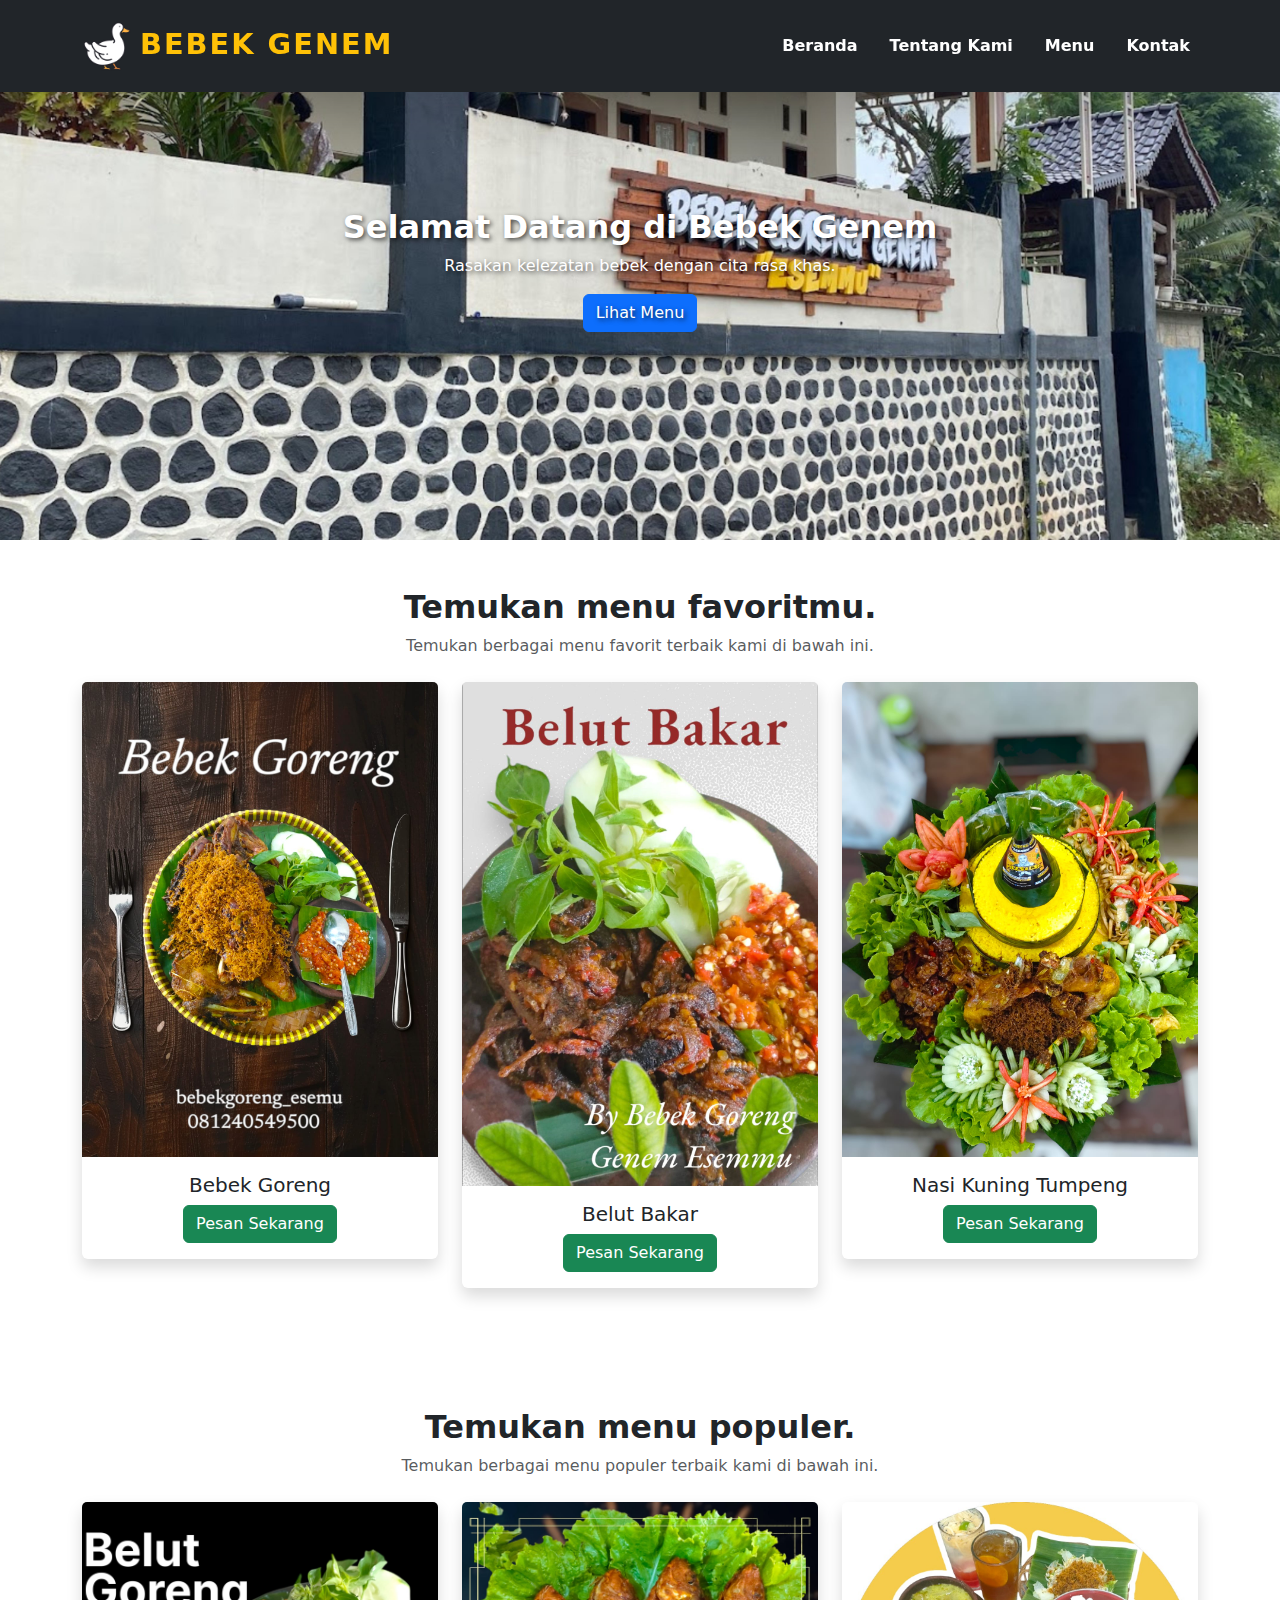
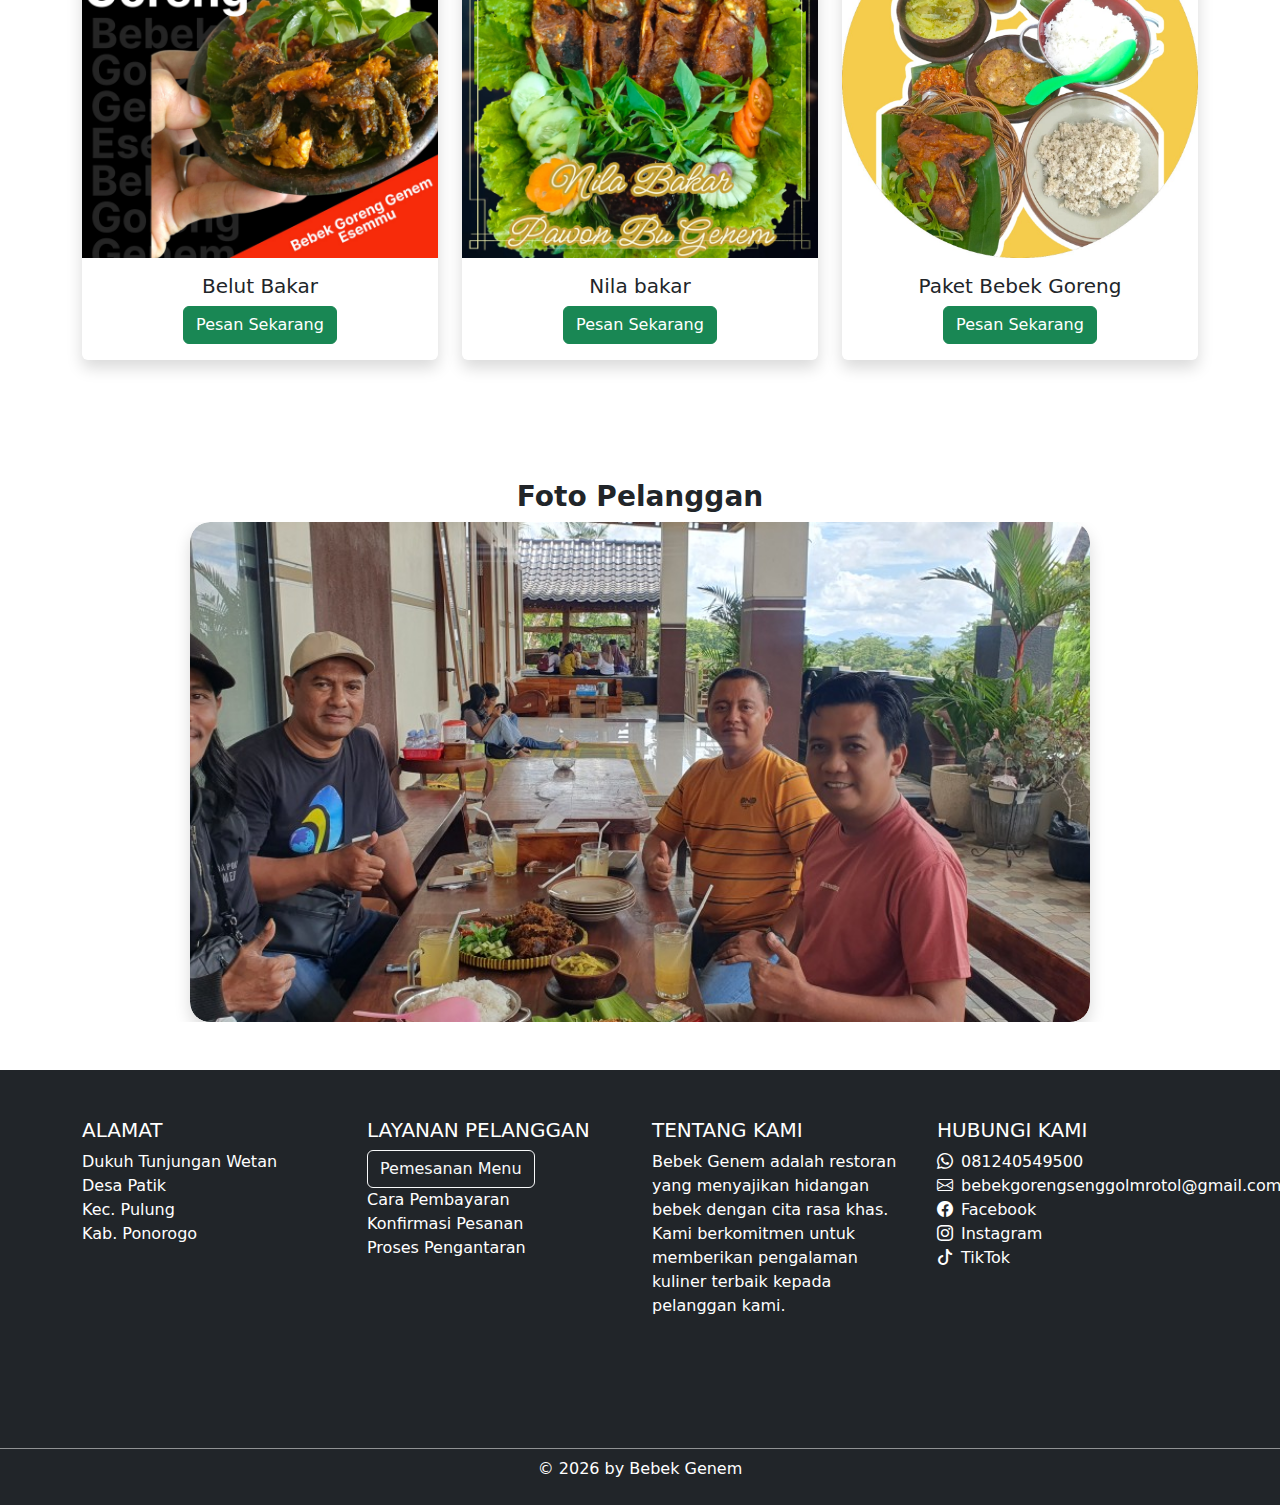
<file: index.html>
<!DOCTYPE html>
<html lang="id">
<head>
    <meta charset="UTF-8">
    <meta name="viewport" content="width=device-width, initial-scale=1.0">
    <title>Menu - Bebek Genem</title>
    <link rel="stylesheet" href="https://cdn.jsdelivr.net/npm/bootstrap@5.3.0/dist/css/bootstrap.min.css">
    <link rel="stylesheet" href="https://cdn.jsdelivr.net/npm/bootstrap-icons/font/bootstrap-icons.css">
    <link rel="stylesheet" href="styles.css">
</head>
<body>
<!-- Navigasi Header -->
<header class="bg-dark position-fixed top-0 w-100 shadow-lg" style="z-index: 1100;">
  <nav class="navbar navbar-expand-lg container-fluid py-3">
      <div class="container">
          <!-- Logo -->
          <a class="navbar-brand fw-bold text-uppercase text-warning" href="#" style="font-size: 1.8rem; letter-spacing: 2px;">
            <img class="me-2" src="duck.png" alt="Logo Bebek Genem" style="height: 50px;">Bebek Genem
          </a>

          <!-- Tombol Toggle -->
          <button class="navbar-toggler border-0" type="button" style="background-color: #fff;" 
              data-bs-toggle="collapse" data-bs-target="#navbarNav" 
              aria-controls="navbarNav" aria-expanded="false" aria-label="Toggle navigation">
              <span class="navbar-toggler-icon"></span>
          </button>

          <!-- Menu Navigasi -->
          <div class="collapse navbar-collapse justify-content-end" id="navbarNav">
              <ul class="navbar-nav gap-3">
                  <li class="nav-item">
                      <a class="nav-link text-white fw-semibold" href="index.html">Beranda</a>
                  </li>
                  <li class="nav-item">
                      <a class="nav-link text-white fw-semibold" href="tentang.html">Tentang Kami</a>
                  </li>
                  <li class="nav-item">
                      <a class="nav-link text-white fw-semibold" href="menu.html">Menu</a>
                  </li>
                  <li class="nav-item">
                      <a class="nav-link text-white fw-semibold" href="kontak.html">Kontak</a>
                  </li>
              </ul>
          </div>
      </div>
  </nav>
</header>


    <section class="hero-section text-center">
        <div class="hero-content">
            <h2 class="fw-bold">Selamat Datang di Bebek Genem</h2>
            <p>Rasakan kelezatan bebek dengan cita rasa khas.</p>
            <a href="menu.html" class="btn btn-primary">Lihat Menu</a>
        </div>
    </section>
    <div class="container py-5" id="menu">
      <h2 class="text-center fw-bold">Temukan menu favoritmu.</h2>
      <p class="text-center text-muted">Temukan berbagai menu favorit terbaik kami di bawah ini.</p>
      <div class="row mt-4">
          <!-- Card Menu 1 -->
          <div class="col-md-4 mb-4">
              <div class="card shadow border-0">
                  <img src="data14.jpg" class="card-img-top" alt="Bebek Goreng">
                  <div class="card-body text-center">
                      <h5>Bebek Goreng</h5>
                      <button class="btn btn-success" onclick="pesanSekarang('Bebek Goreng')">Pesan Sekarang</button>
                  </div>
              </div>
          </div>
          <!-- Card Menu 2 -->
          <div class="col-md-4 mb-4">
              <div class="card shadow border-0">
                  <img src="data17.jpg" class="card-img-top" alt="Belut Bakar">
                  <div class="card-body text-center">
                      <h5>Belut Bakar</h5>
                      <button class="btn btn-success" onclick="pesanSekarang('Belut Bakar')">Pesan Sekarang</button>
                  </div>
              </div>
          </div>
          <!-- Card Menu 3 -->
          <div class="col-md-4 mb-4">
              <div class="card shadow border-0">
                  <img src="data15.jpg" class="card-img-top" alt="Nasi Kuning Tumpeng">
                  <div class="card-body text-center">
                      <h5>Nasi Kuning Tumpeng</h5>
                      <button class="btn btn-success" onclick="pesanSekarang('Nasi Kuning Tumpeng')">Pesan Sekarang</button>
                  </div>
              </div>
          </div>
      </div>
  </div>
  
<!-- Pop-up Order -->
<div id="orderPopup" class="popup-content">
    <span class="close-btn" onclick="closePopup()">&times;</span>
    <h4>Pesan Sekarang</h4>
    <p id="orderText"></p>
    <a id="waLink" href="#" target="_blank" class="btn btn-success">Pesan via WhatsApp</a>
</div>
  
<style>
        /* Style untuk pop-up */
    .popup-content {
        position: fixed;
        top: 50%;
        left: 50%;
        transform: translate(-50%, -50%);
        background: white;
        padding: 20px;
        border-radius: 10px;
        box-shadow: 0px 4px 10px rgba(0, 0, 0, 0.2);
        width: 400px;
        max-width: 90%;
        text-align: center;
        border: 1px solid #ddd;
        z-index: 1000;
        display: none; /* Default disembunyikan */
    }

    /* Tombol close */
    .close-btn {
        position: absolute;
        top: 10px;
        right: 15px;
        font-size: 20px;
        cursor: pointer;
    }

    /* Style tombol */
    .btn-success {
        background-color: green;
        color: white;
        border: none;
        padding: 10px 20px;
        cursor: pointer;
        border-radius: 5px;
        font-size: 16px;
    }

    .btn-success:hover {
        background-color: darkgreen;
    }
</style>

    
<script>
    function pesanSekarang(menuName) {
        document.getElementById("orderText").innerText = "Anda akan memesan " + menuName + ". Klik tombol di bawah untuk melanjutkan.";
        document.getElementById("waLink").href = "https://wa.me/6281240549500?text=Saya%20ingin%20memesan%20" + encodeURIComponent(menuName);
        document.getElementById("orderPopup").style.display = "block"; // Menampilkan pop-up
    }

    function closePopup() {
        document.getElementById("orderPopup").style.display = "none"; // Menutup pop-up
    }
</script>

      
      

    
    <div class="container py-5" id="menu">
        <h2 class="text-center fw-bold">Temukan menu populer.</h2>
        <p class="text-center text-muted">Temukan berbagai menu populer terbaik kami di bawah ini.</p>
        <div class="row mt-4">
            <!-- Card Menu 1 -->
            <div class="col-md-4 mb-4">
                <div class="card shadow border-0">
                    <img src="data11.jpg" class="card-img-top" alt="Bebek Goreng">
                    <div class="card-body text-center">
                        <h5>Belut Bakar</h5>
                        <button class="btn btn-success" onclick="pesanSekarang('Bebek Goreng')">Pesan Sekarang</button>
                    </div>
                </div>
            </div>
            <!-- Card Menu 2 -->
            <div class="col-md-4 mb-4">
                <div class="card shadow border-0">
                    <img src="data12.jpg" class="card-img-top" alt="Belut Bakar">
                    <div class="card-body text-center">
                        <h5>Nila bakar</h5>
                        <button class="btn btn-success" onclick="pesanSekarang('Belut Bakar')">Pesan Sekarang</button>
                    </div>
                </div>
            </div>
            <!-- Card Menu 3 -->
            <div class="col-md-4 mb-4">
                <div class="card shadow border-0">
                    <img src="data10.jpg" class="card-img-top" alt="Nasi Kuning Tumpeng">
                    <div class="card-body text-center">
                        <h5>Paket Bebek Goreng</h5>
                        <button class="btn btn-success" onclick="pesanSekarang('Nasi Kuning Tumpeng')">Pesan Sekarang</button>
                    </div>
                </div>
            </div>
        </div>
    </div>
    
<!-- Pop-up Order -->
<div id="orderPopup" class="popup-content">
    <span class="close-btn" onclick="closePopup()">&times;</span>
    <h4>Pesan Sekarang</h4>
    <p id="orderText"></p>
    <a id="waLink" href="#" target="_blank" class="btn btn-success">Pesan via WhatsApp</a>
</div>

<style>
        /* Style untuk pop-up */
    .popup-content {
        position: fixed;
        top: 50%;
        left: 50%;
        transform: translate(-50%, -50%);
        background: white;
        padding: 20px;
        border-radius: 10px;
        box-shadow: 0px 4px 10px rgba(0, 0, 0, 0.2);
        width: 400px;
        max-width: 90%;
        text-align: center;
        border: 1px solid #ddd;
        z-index: 1000;
        display: none; /* Default disembunyikan */
    }

    /* Tombol close */
    .close-btn {
        position: absolute;
        top: 10px;
        right: 15px;
        font-size: 20px;
        cursor: pointer;
    }

    /* Style tombol */
    .btn-success {
        background-color: green;
        color: white;
        border: none;
        padding: 10px 20px;
        cursor: pointer;
        border-radius: 5px;
        font-size: 16px;
    }

    .btn-success:hover {
        background-color: darkgreen;
    }
</style>

    
<script>
    function pesanSekarang(menuName) {
        document.getElementById("orderText").innerText = "Anda akan memesan " + menuName + ". Klik tombol di bawah untuk melanjutkan.";
        document.getElementById("waLink").href = "https://wa.me/6281240549500?text=Saya%20ingin%20memesan%20" + encodeURIComponent(menuName);
        document.getElementById("orderPopup").style.display = "block"; // Menampilkan pop-up
    }

    function closePopup() {
        document.getElementById("orderPopup").style.display = "none"; // Menutup pop-up
    }
</script>
    

      


<!-- Tambahkan FontAwesome -->
<link rel="stylesheet" href="https://cdnjs.cloudflare.com/ajax/libs/font-awesome/6.0.0/css/all.min.css">

<!-- Tambahkan Bootstrap -->
<link rel="stylesheet" href="https://cdn.jsdelivr.net/npm/bootstrap@5.3.0/dist/css/bootstrap.min.css">
<script src="https://cdn.jsdelivr.net/npm/bootstrap@5.3.0/dist/js/bootstrap.bundle.min.js"></script>

<!-- Tambahkan FontAwesome -->
<link rel="stylesheet" href="https://cdnjs.cloudflare.com/ajax/libs/font-awesome/6.0.0/css/all.min.css">

<!-- Foto Pelanggan -->
<h3 class="text-center fw-bold mt-5">Foto Pelanggan</h3>
<div id="carouselPelanggan" class="carousel slide" data-bs-ride="carousel">
    <div class="carousel-inner">
        <div class="carousel-item active">
            <div class="d-flex justify-content-center">
                <div class="card shadow border-0" style="width: 80%; max-width: 900px; border-radius: 20px; overflow: hidden;">
                    <img src="data22.jpg" class="card-img-top" alt="Foto Pelanggan 1" style="width: 100%; height: 500px; object-fit: cover; border-radius: 20px; cursor: pointer;" data-bs-toggle="modal" data-bs-target="#fotoModal1">
                </div>
            </div>
        </div>
        <div class="carousel-item">
            <div class="d-flex justify-content-center">
                <div class="card shadow border-0" style="width: 80%; max-width: 900px; border-radius: 20px; overflow: hidden;">
                    <img src="data23.jpg" class="card-img-top" alt="Foto Pelanggan 2" style="width: 100%; height: 500px; object-fit: cover; border-radius: 20px; cursor: pointer;" data-bs-toggle="modal" data-bs-target="#fotoModal2">
                </div>
            </div>
        </div>
        <div class="carousel-item">
            <div class="d-flex justify-content-center">
                <div class="card shadow border-0" style="width: 80%; max-width: 900px; border-radius: 20px; overflow: hidden;">
                    <img src="data24.jpg" class="card-img-top" alt="Foto Pelanggan 3" style="width: 100%; height: 500px; object-fit: cover; border-radius: 20px; cursor: pointer;" data-bs-toggle="modal" data-bs-target="#fotoModal3">
                </div>
            </div>
        </div>
    </div>
    <button class="carousel-control-prev" type="button" data-bs-target="#carouselPelanggan" data-bs-slide="prev">
        <span class="carousel-control-prev-icon" aria-hidden="true"></span>
        <span class="visually-hidden">Previous</span>
    </button>
    <button class="carousel-control-next" type="button" data-bs-target="#carouselPelanggan" data-bs-slide="next">
        <span class="carousel-control-next-icon" aria-hidden="true"></span>
        <span class="visually-hidden">Next</span>
    </button>
</div>

<!-- Modals -->
<div class="modal fade" id="fotoModal1" tabindex="-1" aria-labelledby="fotoModalLabel1" aria-hidden="true">
    <div class="modal-dialog modal-dialog-centered">
        <div class="modal-content">
            <div class="modal-header">
                <h5 class="modal-title" id="fotoModalLabel1">Foto Pelanggan 1</h5>
                <button type="button" class="btn-close" data-bs-dismiss="modal" aria-label="Close"></button>
            </div>
            <div class="modal-body text-center">
                <img src="data22.jpg" class="img-fluid" alt="Foto Pelanggan 1">
            </div>
        </div>
    </div>
</div>

<div class="modal fade" id="fotoModal2" tabindex="-1" aria-labelledby="fotoModalLabel2" aria-hidden="true">
    <div class="modal-dialog modal-dialog-centered">
        <div class="modal-content">
            <div class="modal-header">
                <h5 class="modal-title" id="fotoModalLabel2">Foto Pelanggan 2</h5>
                <button type="button" class="btn-close" data-bs-dismiss="modal" aria-label="Close"></button>
            </div>
            <div class="modal-body text-center">
                <img src="data23.jpg" class="img-fluid" alt="Foto Pelanggan 2">
            </div>
        </div>
    </div>
</div>

<div class="modal fade" id="fotoModal3" tabindex="-1" aria-labelledby="fotoModalLabel3" aria-hidden="true">
    <div class="modal-dialog modal-dialog-centered">
        <div class="modal-content">
            <div class="modal-header">
                <h5 class="modal-title" id="fotoModalLabel3">Foto Pelanggan 3</h5>
                <button type="button" class="btn-close" data-bs-dismiss="modal" aria-label="Close"></button>
            </div>
            <div class="modal-body text-center">
                <img src="data24.jpg" class="img-fluid" alt="Foto Pelanggan 3">
            </div>
        </div>
    </div>
</div>

<!-- Bootstrap JS (Pastikan sudah terhubung dengan Bootstrap) -->
<script src="https://cdn.jsdelivr.net/npm/bootstrap@5.3.0/dist/js/bootstrap.bundle.min.js"></script>

      
   <!-- Footer Section dengan empat kolom -->
   <footer class="bg-dark text-white pt-5 pb-3 mt-5">
    <div class="container">
      <div class="row">

        <!-- Alamat dan Maps -->
        <div class="col-md-3 mb-4">
            <h5>ALAMAT</h5>
            <p>
              Dukuh Tunjungan Wetan<br>
              Desa Patik<br>
              Kec. Pulung<br>
              Kab. Ponorogo
            </p>
            <div class="ratio ratio-16x9">
              <iframe src="https://www.google.com/maps/embed?pb=!1m18!1m12!1m3!1d3952.1917966020073!2d111.63335627460192!3d-7.874990092147251!2m3!1f0!2f0!3f0!3m2!1i1024!2i768!4f13.1!3m3!1m2!1s0x2e79a798144b3a49%3A0x6df66e10155058dc!2sbebek%20goreng%20genem%20esemu!5e0!3m2!1sid!2sid!4v1740235787434!5m2!1sid!2sid" 
                      style="border:0;" allowfullscreen="" loading="lazy"></iframe>
            </div>
          </div>
          
<!-- Layanan Pelanggan -->
<div class="col-md-3 mb-4">
    <h5>LAYANAN PELANGGAN</h5>
    <ul class="list-unstyled">
      <li>
        <button type="button" onclick="window.open('https://wa.me/6281240549500?text=Pemesanan%20Menu', '_blank')" class="btn btn-outline-light pressed-effect">
          Pemesanan Menu
        </button>
      </li>
      <li>Cara Pembayaran</li>
      <li>Konfirmasi Pesanan</li>
      <li>Proses Pengantaran</li>
    </ul>
  </div>
  
        <!-- Tentang Kami -->
        <div class="col-md-3 mb-4">
          <h5>TENTANG KAMI</h5>
          <p>
            Bebek Genem adalah restoran yang menyajikan hidangan bebek dengan cita rasa khas. Kami berkomitmen untuk memberikan pengalaman kuliner terbaik kepada pelanggan kami.
          </p>
        </div>
        
<!-- Hubungi Kami -->
<div class="col-md-3 mb-4">
    <h5>HUBUNGI KAMI</h5>
    <ul class="list-unstyled">
      <li>
        <a href="https://wa.me/6281240549500" class="text-white text-decoration-none d-inline-flex align-items-center">
          <i class="bi bi-whatsapp me-2"></i>
          <span>081240549500</span>
        </a>
      </li>
      <li>
        <a href="https://mail.google.com/mail/?view=cm&fs=1&to=bebekgorengsenggolmrotol@gmail.com" class="text-white text-decoration-none d-inline-flex align-items-center">
          <i class="bi bi-envelope me-2"></i>
          <span>bebekgorengsenggolmrotol@gmail.com</span>
        </a>
      </li>
      <li>
        <a href="https://www.facebook.com/share/18FqomRZkD/" class="text-white text-decoration-none d-inline-flex align-items-center" target="_blank">
          <i class="bi bi-facebook me-2"></i>
          <span>Facebook</span>
        </a>
      </li>
      <li>
        <a href="https://www.instagram.com/bebekgoreng_esemu?igsh=MWxoa2VvMWd0dGdybA==" class="text-white text-decoration-none d-inline-flex align-items-center" target="_blank">
          <i class="bi bi-instagram me-2"></i>
          <span>Instagram</span>
        </a>
      </li>
      <li>
        <a href="https://www.tiktok.com/@bebekgorengesemu?_t=ZS-8u6PKr9V5Ig&_r=1" class="text-white text-decoration-none d-inline-flex align-items-center" target="_blank">
          <i class="bi bi-tiktok me-2"></i>
          <span>TikTok</span>
        </a>
      </li>
    </ul>
  </div>
  
  </footer>
  
  <!-- Garis pemisah -->
  <hr class="my-0" style="opacity: 0.5;">
  
  <!-- Copyright Section -->
  <div class="text-center font-weight-bold p-2 bg-dark text-white">
    <p>&copy; <span id="year"></span> by Bebek Genem</p>
  </div>
  
  <script>
    // Mengganti tahun secara otomatis
    document.getElementById("year").textContent = new Date().getFullYear();
        // Contoh Intersection Observer untuk kartu (jika ada)
        document.addEventListener("DOMContentLoaded", function() {
      let cards = document.querySelectorAll(".card");
      let observer = new IntersectionObserver(entries => {
        entries.forEach(entry => {
          if (entry.isIntersecting) {
            entry.target.classList.add("show");
          }
        });
      }, { threshold: 0.5 });
      cards.forEach(card => {
        observer.observe(card);
      });
    });

  </script>
  <script src="https://cdn.jsdelivr.net/npm/bootstrap@5.3.0/dist/js/bootstrap.bundle.min.js"></script>
</body>
</html>
</file>
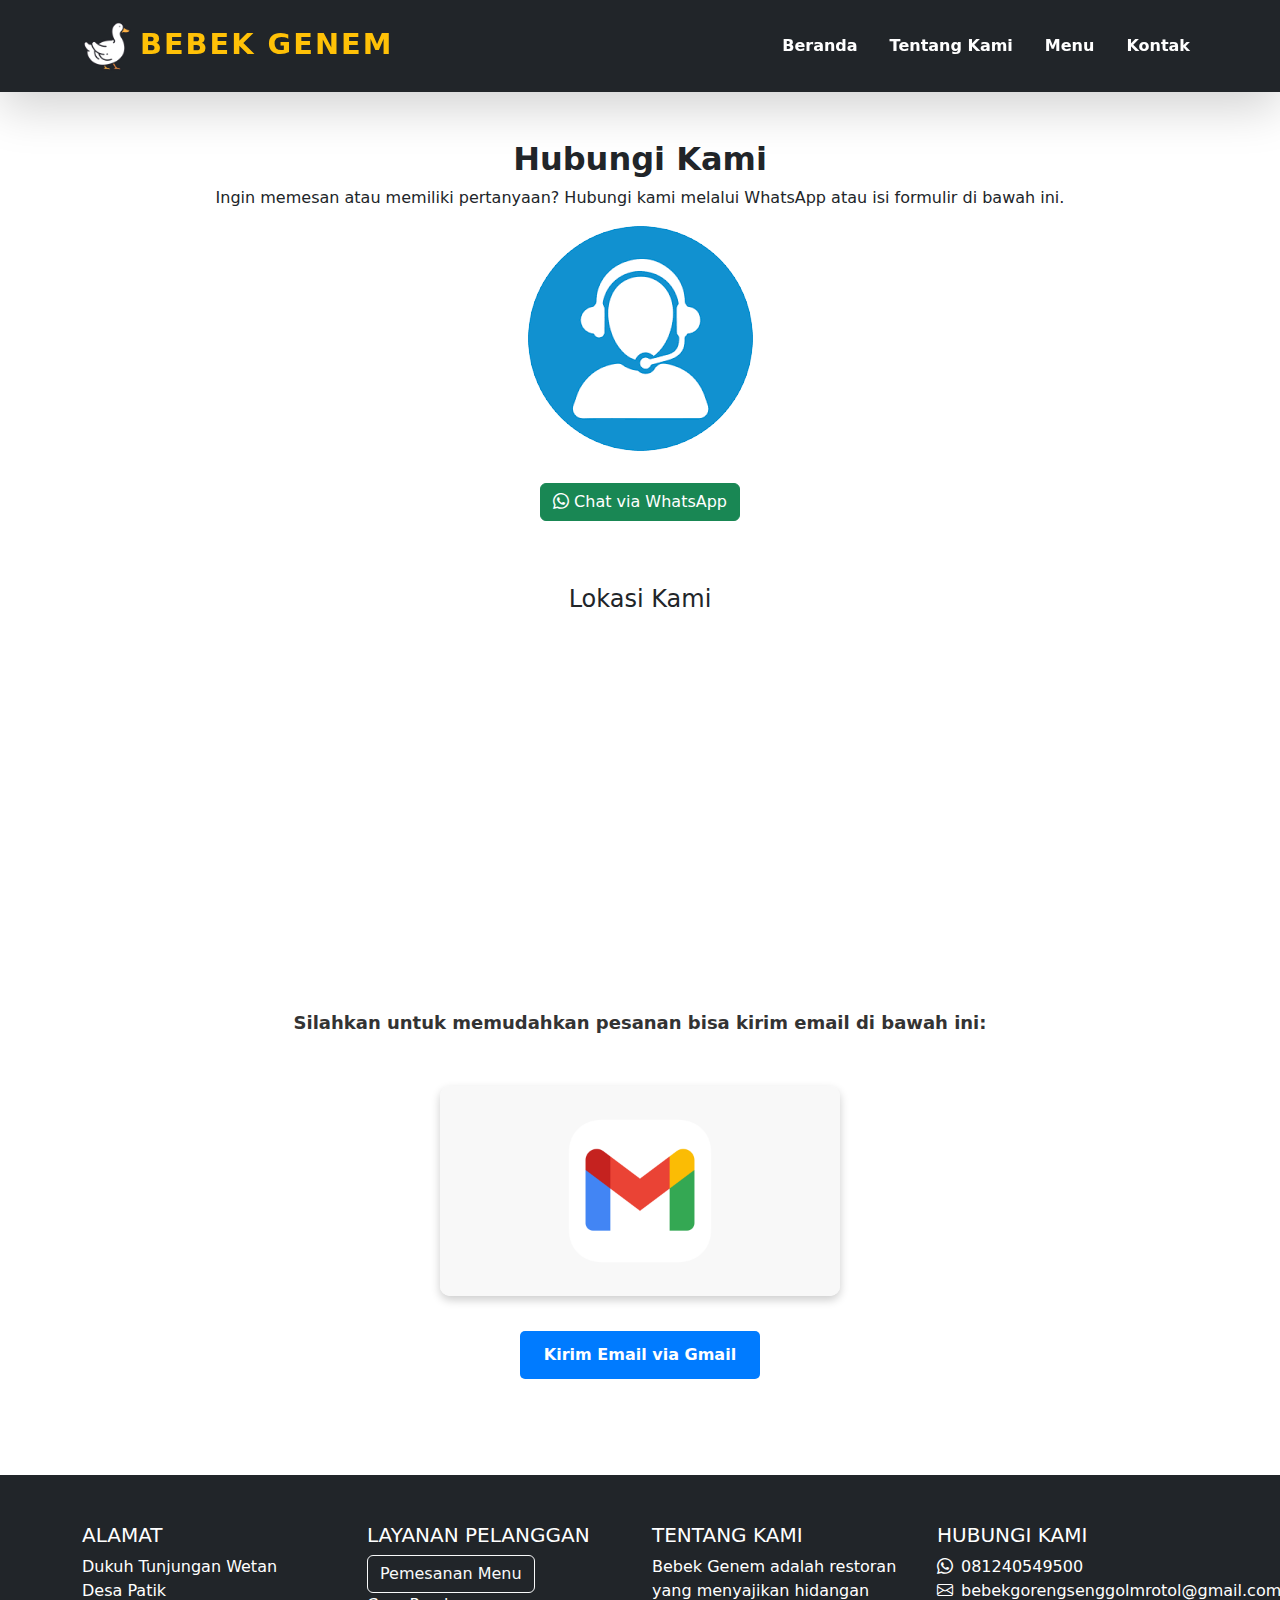
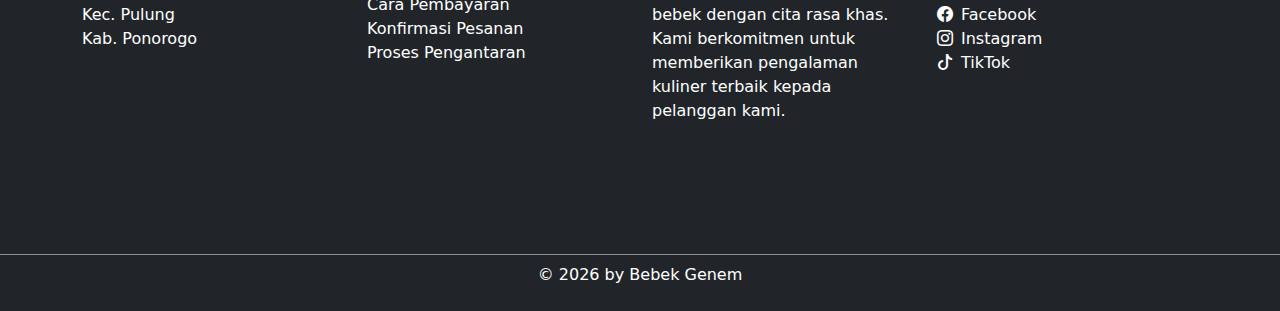
<file: kontak.html>
<!DOCTYPE html>
<html lang="id">
<head>
    <meta charset="UTF-8">
    <meta name="viewport" content="width=device-width, initial-scale=1.0">
    <title>Kontak - Bebek Genem</title>
    <link rel="stylesheet" href="https://cdn.jsdelivr.net/npm/bootstrap@5.3.0/dist/css/bootstrap.min.css">
    <link rel="stylesheet" href="https://cdn.jsdelivr.net/npm/bootstrap-icons/font/bootstrap-icons.css">
    <link rel="stylesheet" href="styles.css">
</head>
<body>
<!-- Navigasi Header -->
<header class="bg-dark position-sticky top-0 w-100 shadow-lg" style="z-index: 1050;">
  <nav class="navbar navbar-expand-lg container-fluid py-3">
      <div class="container">
          <a class="navbar-brand fw-bold text-uppercase text-warning" href="#" style="font-size: 1.8rem; letter-spacing: 2px;">
            <img class="me-2" src="duck.png" alt="" style="height: 50px;">Bebek Genem
          </a>
          <button class="navbar-toggler" type="button" style="background-color: #ffff;" data-bs-toggle="collapse" data-bs-target="#navbarNav" aria-controls="navbarNav" aria-expanded="false" aria-label="Toggle navigation">
              <span class="navbar-toggler-icon"></span>
          </button>
          <div class="collapse navbar-collapse justify-content-end" id="navbarNav">
              <ul class="navbar-nav gap-3">
                  <li class="nav-item">
                      <a class="nav-link text-white fw-semibold position-relative" href="index.html">Beranda</a>
                  </li>
                  <li class="nav-item">
                      <a class="nav-link text-white fw-semibold position-relative" href="tentang.html">Tentang Kami</a>
                  </li>
                  <li class="nav-item">
                      <a class="nav-link text-white fw-semibold position-relative" href="menu.html">Menu</a>
                  </li>
                  <li class="nav-item">
                      <a class="nav-link text-white fw-semibold position-relative" href="kontak.html">Kontak</a>
                  </li>
              </ul>
          </div>
      </div>
  </nav>
</header>

    <!-- Kontak -->
    <section id="kontak" class="container py-5 text-center">
        <h2 class="fw-bold">Hubungi Kami</h2>
        <p>Ingin memesan atau memiliki pertanyaan? Hubungi kami melalui WhatsApp atau isi formulir di bawah ini.</p>
        <!-- Gambar di bawah tulisan Hubungi Kami -->
        <img src="data18.png" alt="Gambar Kontak" class="img-fluid my-3 mx-auto d-block" style="max-width: 300px;">
        
        <a href="https://wa.me/6281240549500" class="btn btn-success my-3">
            <i class="bi bi-whatsapp"></i> Chat via WhatsApp
        </a>
    
<!-- Gambar Lokasi Maps -->
<div class="my-5">
  <h4 style="margin-bottom:20px ;">Lokasi Kami</h4>
  <div class="embed-responsive embed-responsive-16by9">
      <iframe class="embed-responsive-item" 
              src="https://www.google.com/maps/embed?pb=!1m18!1m12!1m3!1d3952.1917966020073!2d111.63335627460192!3d-7.874990092147251!2m3!1f0!2f0!3f0!3m2!1i1024!2i768!4f13.1!3m3!1m2!1s0x2e79a798144b3a49%3A0x6df66e10155058dc!2sbebek%20goreng%20genem%20esemu!5e0!3m2!1sid!2sid!4v1740235787434!5m2!1sid!2sid" 
              width="100%" height="300" style="border:0;" allowfullscreen="" loading="lazy"></iframe>
  </div>
</div>


<div style="text-align: center; padding: 20px;">
  <p style="font-size: 18px; font-weight: bold; margin-bottom: 50px; color: #333;">
      Silahkan untuk memudahkan pesanan bisa kirim email di bawah ini:
  </p>

  <!-- Gambar -->
  <img src="data21.png" alt="Email Ilustrasi" 
      style="width: 100%; max-width: 400px; border-radius: 10px; margin-bottom: 15px; box-shadow: 0px 4px 10px rgba(0, 0, 0, 0.2);">

</div>


  <!-- Tombol Kirim Email -->
<div>
  <a href="https://mail.google.com/mail/?view=cm&fs=1&to=bebekgorengsenggolmrotol@gmail.com&su=Judul Email&body=Isi pesan"
  target="_blank" class="btn btn-primary"
  style="
      padding: 12px 24px;
      font-size: 16px;
      background-color: #007bff;
      border: none;
      border-radius: 5px;
      text-decoration: none;
      color: white;
      font-weight: bold;
      transition: 0.3s ease;
  "
  onmouseover="this.style.backgroundColor='#0056b3';"
  onmouseout="this.style.backgroundColor='#007bff';">
  Kirim Email via Gmail
</a>
</div>
    </section>

   <!-- Footer Section dengan empat kolom -->
   <footer class="bg-dark text-white pt-5 pb-3 mt-5">
    <div class="container">
      <div class="row">

        <!-- Alamat dan Maps -->
        <div class="col-md-3 mb-4">
            <h5>ALAMAT</h5>
            <p>
              Dukuh Tunjungan Wetan<br>
              Desa Patik<br>
              Kec. Pulung<br>
              Kab. Ponorogo
            </p>
            <div class="ratio ratio-16x9">
              <iframe src="https://www.google.com/maps/embed?pb=!1m18!1m12!1m3!1d3952.1917966020073!2d111.63335627460192!3d-7.874990092147251!2m3!1f0!2f0!3f0!3m2!1i1024!2i768!4f13.1!3m3!1m2!1s0x2e79a798144b3a49%3A0x6df66e10155058dc!2sbebek%20goreng%20genem%20esemu!5e0!3m2!1sid!2sid!4v1740235787434!5m2!1sid!2sid" 
                      style="border:0;" allowfullscreen="" loading="lazy"></iframe>
            </div>
          </div>
          
<!-- Layanan Pelanggan -->
<div class="col-md-3 mb-4">
    <h5>LAYANAN PELANGGAN</h5>
    <ul class="list-unstyled">
      <li>
        <button type="button" onclick="window.open('https://wa.me/6281240549500?text=Pemesanan%20Menu', '_blank')" class="btn btn-outline-light pressed-effect">
          Pemesanan Menu
        </button>
      </li>
      <li>Cara Pembayaran</li>
      <li>Konfirmasi Pesanan</li>
      <li>Proses Pengantaran</li>
    </ul>
  </div>
  
  
        <!-- Tentang Kami -->
        <div class="col-md-3 mb-4">
          <h5>TENTANG KAMI</h5>
          <p>
            Bebek Genem adalah restoran yang menyajikan hidangan bebek dengan cita rasa khas. Kami berkomitmen untuk memberikan pengalaman kuliner terbaik kepada pelanggan kami.
          </p>
        </div>
        
<!-- Hubungi Kami -->
<div class="col-md-3 mb-4">
    <h5>HUBUNGI KAMI</h5>
    <ul class="list-unstyled">
      <li>
        <a href="https://wa.me/6281240549500" class="text-white text-decoration-none d-inline-flex align-items-center">
          <i class="bi bi-whatsapp me-2"></i>
          <span>081240549500</span>
        </a>
      </li>
      <li>
        <a href="https://mail.google.com/mail/?view=cm&fs=1&to=bebekgorengsenggolmrotol@gmail.com" class="text-white text-decoration-none d-inline-flex align-items-center">
          <i class="bi bi-envelope me-2"></i>
          <span>bebekgorengsenggolmrotol@gmail.com</span>
        </a>
      </li>
      <li>
        <a href="https://www.facebook.com/share/18FqomRZkD/" class="text-white text-decoration-none d-inline-flex align-items-center" target="_blank">
          <i class="bi bi-facebook me-2"></i>
          <span>Facebook</span>
        </a>
      </li>
      <li>
        <a href="https://www.instagram.com/bebekgoreng_esemu?igsh=MWxoa2VvMWd0dGdybA==" class="text-white text-decoration-none d-inline-flex align-items-center" target="_blank">
          <i class="bi bi-instagram me-2"></i>
          <span>Instagram</span>
        </a>
      </li>
      <li>
        <a href="https://www.tiktok.com/@bebekgorengesemu?_t=ZS-8u6PKr9V5Ig&_r=1" class="text-white text-decoration-none d-inline-flex align-items-center" target="_blank">
          <i class="bi bi-tiktok me-2"></i>
          <span>TikTok</span>
        </a>
      </li>
    </ul>
  </div>
  
  </footer>
  
  <!-- Garis pemisah -->
  <hr class="my-0" style="opacity: 0.5;">
  
  <!-- Copyright Section -->
  <div class="text-center font-weight-bold p-2 bg-dark text-white">
    <p>&copy; <span id="year"></span> by Bebek Genem</p>
  </div>
  
  <script>
    // Mengganti tahun secara otomatis
    document.getElementById("year").textContent = new Date().getFullYear();
        // Contoh Intersection Observer untuk kartu (jika ada)
        document.addEventListener("DOMContentLoaded", function() {
      let cards = document.querySelectorAll(".card");
      let observer = new IntersectionObserver(entries => {
        entries.forEach(entry => {
          if (entry.isIntersecting) {
            entry.target.classList.add("show");
          }
        });
      }, { threshold: 0.5 });
      cards.forEach(card => {
        observer.observe(card);
      });
    });
  </script>
  <script src="https://cdn.jsdelivr.net/npm/bootstrap@5.3.0/dist/js/bootstrap.bundle.min.js"></script>
</body>
</html>
</file>
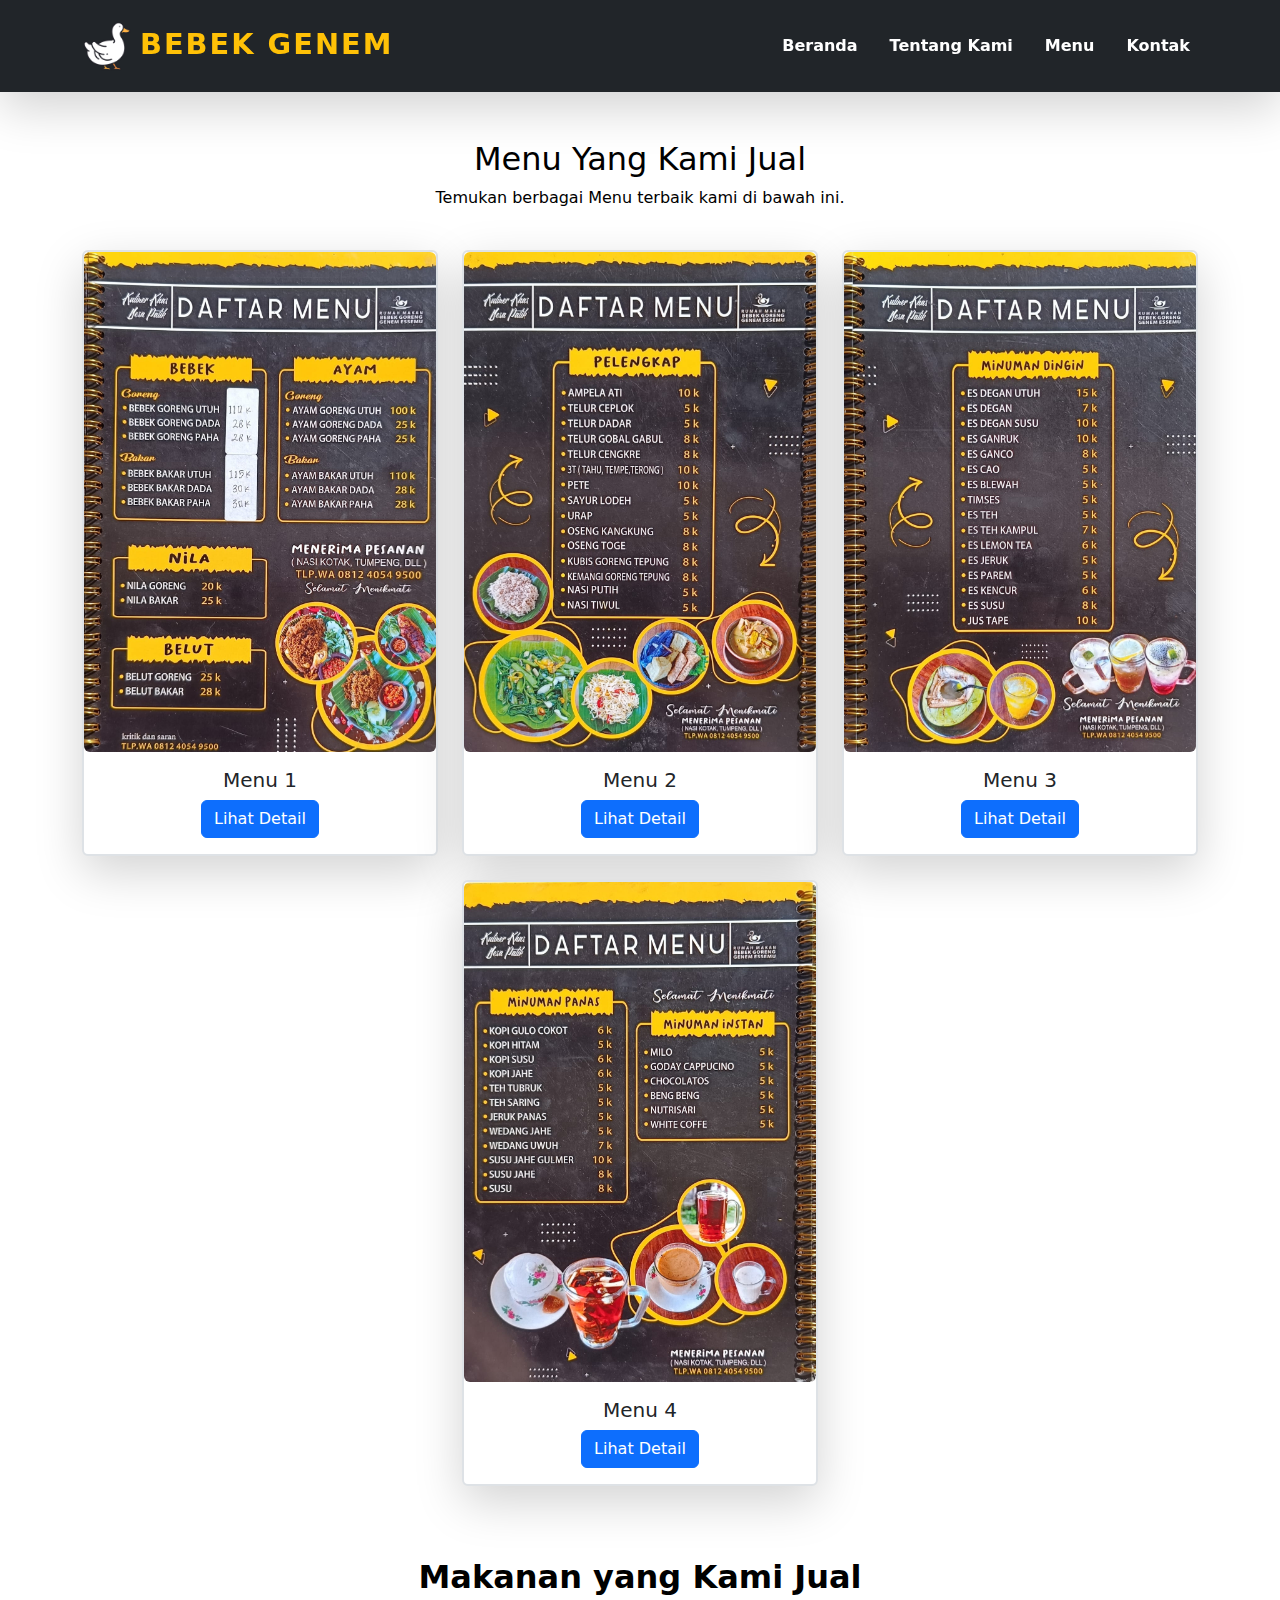
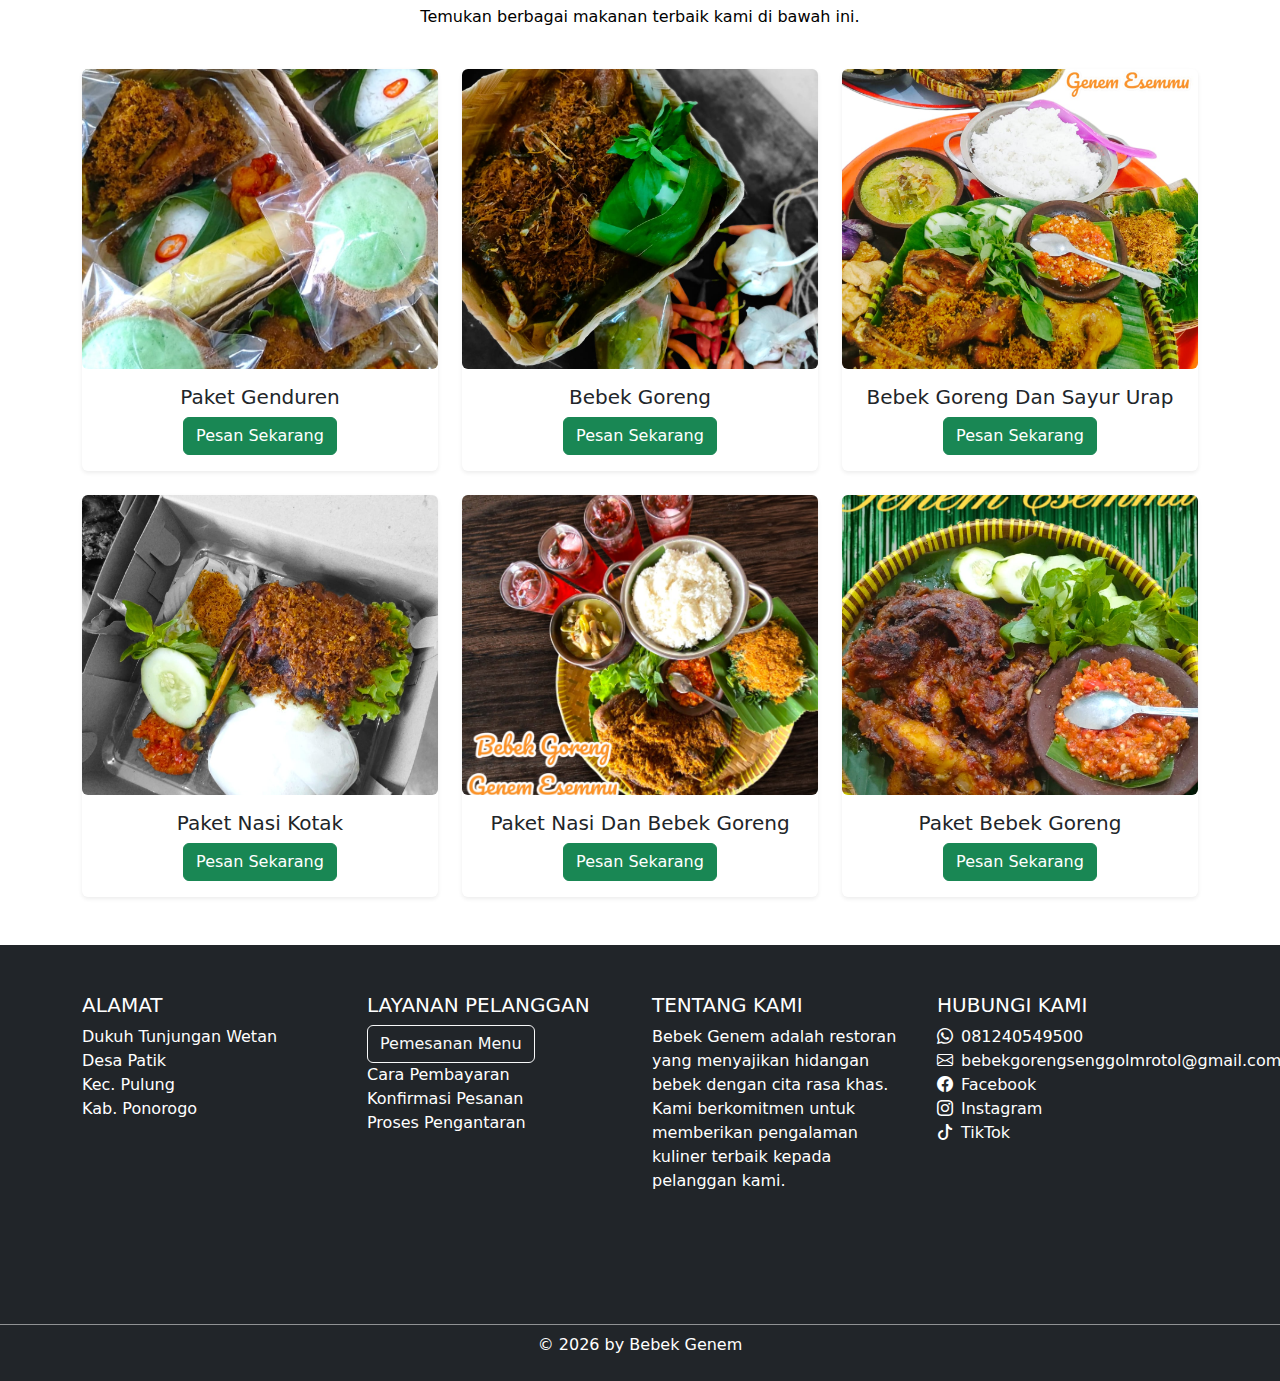
<file: menu.html>
<!DOCTYPE html>
<html lang="id">
<head>
    <meta charset="UTF-8">
    <meta name="viewport" content="width=device-width, initial-scale=1.0">
    <title>Menu - Bebek Genem</title>
    <link rel="stylesheet" href="https://cdn.jsdelivr.net/npm/bootstrap@5.3.0/dist/css/bootstrap.min.css">
    <link rel="stylesheet" href="https://cdn.jsdelivr.net/npm/bootstrap-icons/font/bootstrap-icons.css">
    <link rel='stylesheet' href='https://cdn-uicons.flaticon.com/2.6.0/uicons-brands/css/uicons-brands.css'>
    <link rel="stylesheet" href="styles.css">
</head>
<body>

   
<!-- Navigasi Header -->
<header class="bg-dark position-sticky top-0 w-100 shadow-lg" style="z-index: 1050;">
    <nav class="navbar navbar-expand-lg container-fluid py-3">
        <div class="container">
            <a class="navbar-brand fw-bold text-uppercase text-warning" href="#" style="font-size: 1.8rem; letter-spacing: 2px;">
                <img class="me-2" src="duck.png" alt="" style="height: 50px;">Bebek Genem
            </a>
            <button class="navbar-toggler" type="button" style="background-color: #ffff;" data-bs-toggle="collapse" data-bs-target="#navbarNav" aria-controls="navbarNav" aria-expanded="false" aria-label="Toggle navigation">
                <span class="navbar-toggler-icon"></span>
            </button>
            <div class="collapse navbar-collapse justify-content-end" id="navbarNav">
                <ul class="navbar-nav gap-3">
                    <li class="nav-item">
                        <a class="nav-link text-white fw-semibold position-relative" href="index.html">Beranda</a>
                    </li>
                    <li class="nav-item">
                        <a class="nav-link text-white fw-semibold position-relative" href="tentang.html">Tentang Kami</a>
                    </li>
                    <li class="nav-item">
                        <a class="nav-link text-white fw-semibold position-relative" href="menu.html">Menu</a>
                    </li>
                    <li class="nav-item">
                        <a class="nav-link text-white fw-semibold position-relative" href="kontak.html">Kontak</a>
                    </li>
                </ul>
            </div>
        </div>
    </nav>
  </header>
  
      
<!-- Menu -->
<div class="container mt-5" id="menu">
  <div class="row mb-4 text-center">
      <div class="col-md-12">
          <h2 class="section-title" style="color: #000;">Menu Yang Kami Jual</h2>
          <p class="section-description" style="color: #000;">Temukan berbagai Menu terbaik kami di bawah ini.</p>
      </div>
  </div>

  <div class="row">
      <!-- Card Menu 1 -->
      <div class="col-md-4 mb-4">
          <div class="card h-100 shadow-lg border border-2 rounded card-hover">
              <img src="data1.jpg" class="card-img-top img-fluid rounded" alt="Menu 1" style="height: 500px; object-fit: cover;">
              <div class="card-body text-center">
                  <h5 class="card-title">Menu 1</h5>
                  <button type="button" class="btn btn-primary" data-bs-toggle="modal" data-bs-target="#modalMenu1">Lihat Detail</button>
              </div>
          </div>
      </div>

      <!-- Modal Menu 1 -->
      <div class="modal fade" id="modalMenu1" tabindex="-1" aria-labelledby="modalMenu1Label" aria-hidden="true">
          <div class="modal-dialog">
              <div class="modal-content">
                  <div class="modal-header">
                      <h5 class="modal-title" id="modalMenu1Label">Detail Menu 1</h5>
                      <button type="button" class="btn-close" data-bs-dismiss="modal" aria-label="Close"></button>
                  </div>
                  <div class="modal-body">
                      <img src="data1.jpg" class="img-fluid rounded mb-3" alt="Menu 1">
                      <p>Nikmati kelezatan bebek yang dipanggang dengan bumbu rahasia khas Bebek Genem.</p>
                  </div>
              </div>
          </div>
      </div>

      <!-- Card Menu 2 -->
      <div class="col-md-4 mb-4">
          <div class="card h-100 shadow-lg border border-2 rounded card-hover">
              <img src="data2.jpg" class="card-img-top img-fluid rounded" alt="Menu 2" style="height: 500px; object-fit: cover;">
              <div class="card-body text-center">
                  <h5 class="card-title">Menu 2</h5>
                  <button type="button" class="btn btn-primary" data-bs-toggle="modal" data-bs-target="#modalMenu2">Lihat Detail</button>
              </div>
          </div>
      </div>

      <!-- Modal Menu 2 -->
      <div class="modal fade" id="modalMenu2" tabindex="-1" aria-labelledby="modalMenu2Label" aria-hidden="true">
          <div class="modal-dialog">
              <div class="modal-content">
                  <div class="modal-header">
                      <h5 class="modal-title" id="modalMenu2Label">Detail Menu 2</h5>
                      <button type="button" class="btn-close" data-bs-dismiss="modal" aria-label="Close"></button>
                  </div>
                  <div class="modal-body">
                      <img src="data2.jpg" class="img-fluid rounded mb-3" alt="Menu 2">
                      <p>Bebek Goreng Genem menghadirkan sensasi renyah di luar dan juicy di dalam.</p>
                  </div>
              </div>
          </div>
      </div>

      <!-- Card Menu 3 -->
      <div class="col-md-4 mb-4">
          <div class="card h-100 shadow-lg border border-2 rounded card-hover">
              <img src="data3.jpg" class="card-img-top img-fluid rounded" alt="Menu 3" style="height: 500px; object-fit: cover;">
              <div class="card-body text-center">
                  <h5 class="card-title">Menu 3</h5>
                  <button type="button" class="btn btn-primary" data-bs-toggle="modal" data-bs-target="#modalMenu3">Lihat Detail</button>
              </div>
          </div>
      </div>

      <!-- Modal Menu 3 -->
      <div class="modal fade" id="modalMenu3" tabindex="-1" aria-labelledby="modalMenu3Label" aria-hidden="true">
          <div class="modal-dialog">
              <div class="modal-content">
                  <div class="modal-header">
                      <h5 class="modal-title" id="modalMenu3Label">Detail Menu 3</h5>
                      <button type="button" class="btn-close" data-bs-dismiss="modal" aria-label="Close"></button>
                  </div>
                  <div class="modal-body">
                      <img src="data3.jpg" class="img-fluid rounded mb-3" alt="Menu 3">
                      <p>Nikmati kehangatan teh pilihan yang diseduh dengan campuran rempah khas.</p>
                  </div>
              </div>
          </div>
      </div>
  </div>

  <div class="row justify-content-center">
      <div class="col-md-4 mb-4">
          <div class="card h-100 shadow-lg border border-2 rounded card-hover">
              <img src="data4.jpg" class="card-img-top img-fluid rounded" alt="Menu 4" style="height: 500px; object-fit: cover;">
              <div class="card-body text-center">
                  <h5 class="card-title">Menu 4</h5>
                  <button type="button" class="btn btn-primary" data-bs-toggle="modal" data-bs-target="#modalMenu4">Lihat Detail</button>
              </div>
          </div>
      </div>
  </div>

  <!-- Modal Menu 4 -->
  <div class="modal fade" id="modalMenu4" tabindex="-1" aria-labelledby="modalMenu4Label" aria-hidden="true">
      <div class="modal-dialog">
          <div class="modal-content">
              <div class="modal-header">
                  <h5 class="modal-title" id="modalMenu4Label">Detail Menu 4</h5>
                  <button type="button" class="btn-close" data-bs-dismiss="modal" aria-label="Close"></button>
              </div>
              <div class="modal-body">
                  <img src="data4.jpg" class="img-fluid rounded mb-3" alt="Menu 4">
                  <p>Segarkan hari Anda dengan Es Teh Manis.</p>
              </div>
          </div>
      </div>
  </div>
</div>





<!-- Makanan yang Kami Jual Section -->
<div class="container mt-5" id="makanan">
  <!-- Judul -->
  <div class="row mb-4 text-center">
      <div class="col-md-12">
          <h2 class="section-title fw-bold" style="color: #000;">Makanan yang Kami Jual</h2>
          <p class="section-description" style="color: #000;">Temukan berbagai makanan terbaik kami di bawah ini.</p>
      </div>
  </div>

  <!-- Grid Card Produk -->
  <div class="row row-cols-1 row-cols-md-3 g-4">
      <!-- Card Makanan 1 -->
      <div class="col">
          <div class="card h-100 shadow-sm border-0">
              <img src="data13.jpg" class="card-img-top img-fluid rounded" alt="Makanan 1" style="height: 300px; object-fit: cover;">
              <div class="card-body text-center">
                  <h5 class="card-title">Paket Genduren</h5>
                  <a href="https://wa.me/6281240549500?text=Halo,%20saya%20ingin%20memesan%20Makanan%201" target="_blank" class="btn btn-success">Pesan Sekarang</a>
              </div>
          </div>
      </div>

      <!-- Card Makanan 2 -->
      <div class="col">
          <div class="card h-100 shadow-sm border-0">
              <img src="data6.jpg" class="card-img-top img-fluid rounded" alt="Makanan 2" style="height: 300px; object-fit: cover;">
              <div class="card-body text-center">
                  <h5 class="card-title">Bebek Goreng</h5>
                  <a href="https://wa.me/6281240549500?text=Halo,%20saya%20ingin%20memesan%20Makanan%202" target="_blank" class="btn btn-success">Pesan Sekarang</a>
              </div>
          </div>
      </div>

      <!-- Card Makanan 3 -->
      <div class="col">
          <div class="card h-100 shadow-sm border-0">
              <img src="data7.jpg" class="card-img-top img-fluid rounded" alt="Makanan 3" style="height: 300px; object-fit: cover;">
              <div class="card-body text-center">
                  <h5 class="card-title">Bebek Goreng Dan Sayur Urap</h5>
                  <a href="https://wa.me/6281240549500?text=Halo,%20saya%20ingin%20memesan%20Makanan%203" target="_blank" class="btn btn-success">Pesan Sekarang</a>
              </div>
          </div>
      </div>

      <!-- Card Makanan 4 -->
      <div class="col">
          <div class="card h-100 shadow-sm border-0">
              <img src="data8.jpg" class="card-img-top img-fluid rounded" alt="Makanan 4" style="height: 300px; object-fit: cover;">
              <div class="card-body text-center">
                  <h5 class="card-title">Paket Nasi Kotak</h5>
                  <a href="https://wa.me/6281240549500?text=Halo,%20saya%20ingin%20memesan%20Makanan%204" target="_blank" class="btn btn-success">Pesan Sekarang</a>
              </div>
          </div>
      </div>

      <!-- Card Makanan 5 -->
      <div class="col">
          <div class="card h-100 shadow-sm border-0">
              <img src="data9.jpg" class="card-img-top img-fluid rounded" alt="Makanan 5" style="height: 300px; object-fit: cover;">
              <div class="card-body text-center">
                  <h5 class="card-title">Paket Nasi Dan Bebek Goreng</h5>
                  <a href="https://wa.me/6281240549500?text=Halo,%20saya%20ingin%20memesan%20Makanan%205" target="_blank" class="btn btn-success">Pesan Sekarang</a>
              </div>
          </div>
      </div>

      <!-- Card Makanan 6 -->
      <div class="col">
          <div class="card h-100 shadow-sm border-0">
              <img src="data16.jpg" class="card-img-top img-fluid rounded" alt="Makanan 6" style="height: 300px; object-fit: cover;">
              <div class="card-body text-center">
                  <h5 class="card-title">Paket Bebek Goreng</h5>
                  <a href="https://wa.me/6281240549500?text=Halo,%20saya%20ingin%20memesan%20Makanan%206" target="_blank" class="btn btn-success">Pesan Sekarang</a>
              </div>
          </div>
      </div>
  </div>
</div>




   <!-- Footer Section dengan empat kolom -->
<footer class="bg-dark text-white pt-5 pb-3 mt-5">
    <div class="container">
      <div class="row">

        <!-- Alamat dan Maps -->
        <div class="col-md-3 mb-4">
            <h5>ALAMAT</h5>
            <p>
              Dukuh Tunjungan Wetan<br>
              Desa Patik<br>
              Kec. Pulung<br>
              Kab. Ponorogo
            </p>
            <div class="ratio ratio-16x9">
              <iframe src="https://www.google.com/maps/embed?pb=!1m18!1m12!1m3!1d3952.1917966020073!2d111.63335627460192!3d-7.874990092147251!2m3!1f0!2f0!3f0!3m2!1i1024!2i768!4f13.1!3m3!1m2!1s0x2e79a798144b3a49%3A0x6df66e10155058dc!2sbebek%20goreng%20genem%20esemu!5e0!3m2!1sid!2sid!4v1740235787434!5m2!1sid!2sid" 
                      style="border:0;" allowfullscreen="" loading="lazy"></iframe>
            </div>
          </div>
          
<!-- Layanan Pelanggan -->
<div class="col-md-3 mb-4">
    <h5>LAYANAN PELANGGAN</h5>
    <ul class="list-unstyled">
      <li>
        <button type="button" onclick="window.open('https://wa.me/6281240549500?text=Pemesanan%20Menu', '_blank')" class="btn btn-outline-light pressed-effect">
          Pemesanan Menu
        </button>
      </li>
      <li>Cara Pembayaran</li>
      <li>Konfirmasi Pesanan</li>
      <li>Proses Pengantaran</li>
    </ul>
  </div>
  
  
        <!-- Tentang Kami -->
        <div class="col-md-3 mb-4">
          <h5>TENTANG KAMI</h5>
          <p>
            Bebek Genem adalah restoran yang menyajikan hidangan bebek dengan cita rasa khas. Kami berkomitmen untuk memberikan pengalaman kuliner terbaik kepada pelanggan kami.
          </p>
        </div>
        
<!-- Hubungi Kami -->
<div class="col-md-3 mb-4">
    <h5>HUBUNGI KAMI</h5>
    <ul class="list-unstyled">
      <li>
        <a href="https://wa.me/6281240549500" class="text-white text-decoration-none d-inline-flex align-items-center">
          <i class="bi bi-whatsapp me-2"></i>
          <span>081240549500</span>
        </a>
      </li>
      <li>
        <a href="https://mail.google.com/mail/?view=cm&fs=1&to=bebekgorengsenggolmrotol@gmail.com" class="text-white text-decoration-none d-inline-flex align-items-center">
          <i class="bi bi-envelope me-2"></i>
          <span>bebekgorengsenggolmrotol@gmail.com</span>
        </a>
      </li>
      <li>
        <a href="https://www.facebook.com/share/18FqomRZkD/" class="text-white text-decoration-none d-inline-flex align-items-center" target="_blank">
          <i class="bi bi-facebook me-2"></i>
          <span>Facebook</span>
        </a>
      </li>
      <li>
        <a href="https://www.instagram.com/bebekgoreng_esemu?igsh=MWxoa2VvMWd0dGdybA==" class="text-white text-decoration-none d-inline-flex align-items-center" target="_blank">
          <i class="bi bi-instagram me-2"></i>
          <span>Instagram</span>
        </a>
      </li>
      <li>
        <a href="https://www.tiktok.com/@bebekgorengesemu?_t=ZS-8u6PKr9V5Ig&_r=1" class="text-white text-decoration-none d-inline-flex align-items-center" target="_blank">
          <i class="bi bi-tiktok me-2"></i>
          <span>TikTok</span>
        </a>
      </li>
    </ul>
  </div>
  
  </footer>
  
  <!-- Garis pemisah -->
  <hr class="my-0" style="opacity: 0.5;">
  
  <!-- Copyright Section -->
  <div class="text-center font-weight-bold p-2 bg-dark text-white">
    <p>&copy; <span id="year"></span> by Bebek Genem</p>
  </div>
  
  <script>
    // Mengganti tahun secara otomatis
    document.getElementById("year").textContent = new Date().getFullYear();
        // Contoh Intersection Observer untuk kartu (jika ada)
        document.addEventListener("DOMContentLoaded", function() {
      let cards = document.querySelectorAll(".card");
      let observer = new IntersectionObserver(entries => {
        entries.forEach(entry => {
          if (entry.isIntersecting) {
            entry.target.classList.add("show");
          }
        });
      }, { threshold: 0.5 });
      cards.forEach(card => {
        observer.observe(card);
      });
    });
  </script>
  <script src="https://cdn.jsdelivr.net/npm/bootstrap@5.3.0/dist/js/bootstrap.bundle.min.js"></script>
</body>
</html>
</file>
<file: styles.css>
/* Hero Section */
.hero-section {
    background: url('bg1new.jpg') center/cover no-repeat;
    width: 100vw;  /* Full width sesuai viewport */
    height: 60vh; /* Sesuai tinggi layar */
    display: flex;
    align-items: center;
    justify-content: center;
    text-align: center;
    position: relative;
    color: white;
    text-shadow: 2px 2px 5px rgba(0, 0, 0, 0.7);
    padding: 100px 20px;
    overflow: hidden; /* Hindari scroll tidak perlu */
}

/* Responsiveness untuk layar kecil */
@media (max-width: 768px) {
    .hero-section {
        height: 70vh; /* Sesuaikan untuk layar kecil */
        padding: 50px 10px;
    }

        .card {
            opacity: 0;
            transform: scale(0.9);
            transition: opacity 0.5s ease, transform 0.5s ease;
        }
        .card.show {
            opacity: 1;
            transform: scale(1);
        }
 
        .navbar-nav .nav-link {
            position: relative;
            transition: color 0.3s ease-in-out;
            font-size: 1.1rem;
        }
      
        .navbar-nav .nav-link::after {
            content: "";
            position: absolute;
            left: 50%;
            bottom: -5px;
            width: 0;
            height: 3px;
            background-color: #ffc107;
            transition: all 0.3s ease-in-out;
            transform: translateX(-50%);
        }
      
        .navbar-nav .nav-link:hover::after {
            width: 100%;
        }
      
        .navbar-nav .nav-link:hover {
            color: #ffc107;
        }

        .menu-container {
            display: flex;
            flex-wrap: wrap;
            justify-content: center;
            align-items: center;
            gap: 20px;
            padding: 20px;
            width: 100%;
            max-width: 1300px;
            margin: 0 auto;
        }
        .card {
            box-shadow: 0px 4px 10px rgba(0, 0, 0, 0.2);
            border-radius: 10px;
            overflow: hidden;
            width: 100%;
            max-width: 450px;
            text-align: center;
        }
        .card img {
            width: 100%;
            height: 500px;
            object-fit: contain;
        }
        .card-body {
            padding: 20px;
        }
        .popup-container {
            position: fixed;
            top: 0;
            left: 0;
            width: 100%;
            height: 100%;
            background: rgba(0, 0, 0, 0.5);
            display: none;
            justify-content: center;
            align-items: center;
            z-index: 1050;
        }
        .popup-content {
            background: white;
            padding: 20px;
            border-radius: 10px;
            text-align: center;
            max-width: 90%;
            width: 400px;
            position: relative;
            z-index: 1051;
            box-shadow: 0 4px 10px rgba(0, 0, 0, 0.3);
        }
        .close-btn {
            position: absolute;
            top: 10px;
            right: 15px;
            font-size: 24px;
            cursor: pointer;
        } 

            /* Efek saat tombol ditekan */
    .pressed-effect {
        transition: transform 0.1s ease-in-out, color 0.1s ease-in-out, background-color 0.1s ease-in-out;
      }
      .pressed-effect:active {
        transform: scale(0.95);
        color: #ffc107; /* Warna teks berubah saat ditekan */
        background-color: rgba(255, 255, 255, 0.1); /* Latar belakang tipis saat ditekan */
      }

      /* Animasi Hover */
  .card-hover {
    transition: transform 0.3s ease, box-shadow 0.3s ease;
}

.card-hover:hover {
    transform: scale(1.05);
    box-shadow: 0px 10px 20px rgba(0, 0, 0, 0.3);
}

.carousel-control-prev,
.carousel-control-next {
    width: 60px; /* Perbesar tombol navigasi */
    height: 60px;
    background-color: black; /* Warna tombol hitam */
    border-radius: 50%; /* Bulatkan tombol */
    display: flex;
    align-items: center;
    justify-content: center;
    opacity: 1 !important; /* Pastikan tombol tidak transparan */
}

.carousel-control-prev-icon,
.carousel-control-next-icon {
    filter: invert(100%); /* Ikon panah putih */
    width: 30px; /* Perbesar ikon */
    height: 30px;
}
</file>
